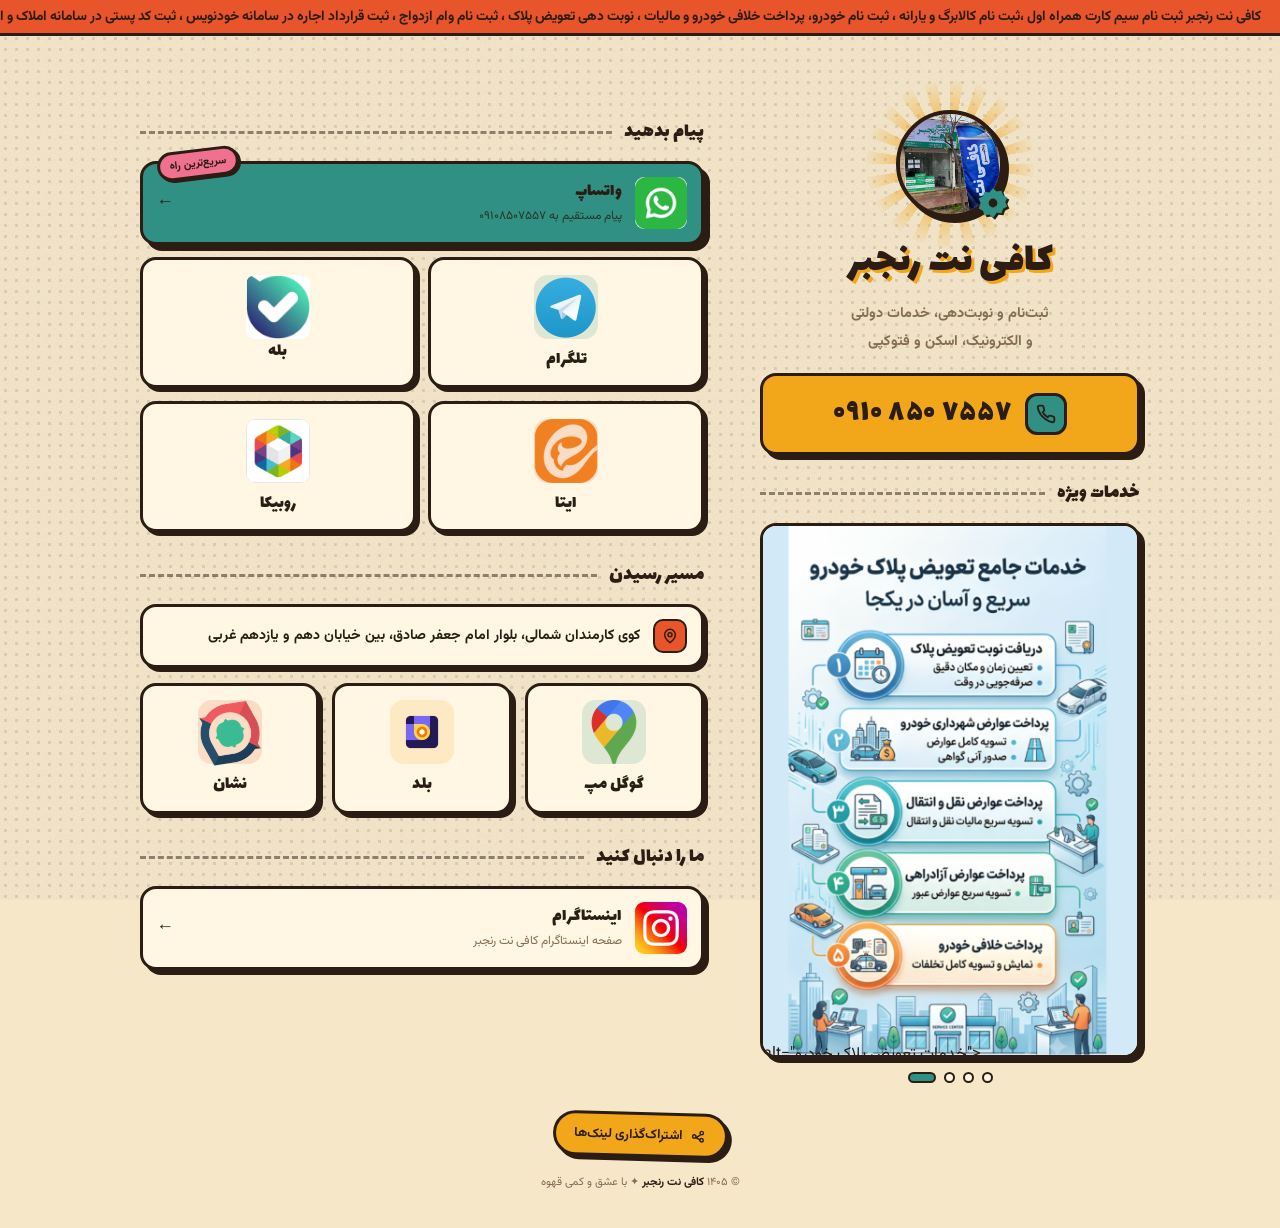
<file: index.html>
<!DOCTYPE html>
<html lang="fa" dir="rtl">

<head>
  <meta charset="UTF-8">
  <meta name="viewport" content="width=device-width, initial-scale=1, viewport-fit=cover">
  <meta name="theme-color" content="#f7e7c9">
  <title>لینک‌های کافی نت رنجبر</title>
  <meta name="description"
    content="کافی نت رنجبر: ثبت نام سیم کارت همراه اول، کالابرگ و یارانه، ثبت نام خودرو، تعویض پلاک، ثبت قرارداد اجاره در خودنویس، اسکن و فتوکپی. کوی کارمندان شمالی، بلوار امام جعفر صادق.">
  <meta property="og:type" content="website">
  <meta property="og:locale" content="fa_IR">
  <meta property="og:title" content="کافی نت رنجبر">
  <meta property="og:description"
    content="خدمات الکترونیک و دولتی، ثبت نام و نوبت‌دهی، اسکن و فتوکپی. تماس: 09108507557">
  <link rel="stylesheet" href="style.css">
  <link rel="preconnect" href="https://fonts.googleapis.com">
  <link rel="preconnect" href="https://fonts.gstatic.com" crossorigin>
  <link href="https://fonts.googleapis.com/css2?family=Vazirmatn:wght@400;700&family=Lalezar&display=swap"
    rel="stylesheet">

</head>

<body>

  <div class="marquee" aria-hidden="true">
    <div class="marquee-track">
      <span class="mq">کافی نت رنجبر ثبت نام سیم کارت همراه اول ،ثبت نام كالابرگ و يارانه ، ثبت نام خودرو، پرداخت خلافى
        خودرو و ماليات ، نوبت دهى تعويض پلاک ، ثبت نام وام ازدواج ، ثبت قرارداد اجاره در سامانه خودنويس ، ثبت كد پستى در
        سامانه املاک و اسكان، مشاهده و دريافت ابلاغيه و پرينت ، اسكن و فتوكپى ✦ آدرس :کوی کارمندان شمالی .بلوار امام
        جعفر صادق.بین خیابان دهم و یازدهم غربی </span>
      <span class="mq">کافی نت رنجبر ثبت نام سیم کارت همراه اول ،ثبت نام كالابرگ و يارانه ، ثبت نام خودرو، پرداخت خلافى
        خودرو و ماليات ، نوبت دهى تعويض پلاک ، ثبت نام وام ازدواج ، ثبت قرارداد اجاره در سامانه خودنويس ، ثبت كد پستى در
        سامانه املاک و اسكان، مشاهده و دريافت ابلاغيه و پرينت ، اسكن و فتوكپى ✦ آدرس :کوی کارمندان شمالی .بلوار امام
        جعفر صادق.بین خیابان دهم و یازدهم غربی </span>
    </div>
  </div>

  <main class="shell">
    <div class="page">

      <header class="profile">
        <div class="avatar-wrap">
          <span class="burst" aria-hidden="true"></span>
          <div class="avatar"><img
              src="[data-uri]"
              alt="تصویر پروفایل کافی نت رنجبر"></div>
          <svg class="star-badge" viewBox="0 0 24 24" fill="currentColor" aria-hidden="true">
            <path
              d="m12 1.6 2.6 2.2 3.4-.5 1.1 3.2 3 1.7-1.4 3.1 1.4 3.1-3 1.7-1.1 3.2-3.4-.5L12 22.4l-2.6-2.2-3.4.5-1.1-3.2-3-1.7L3.3 12 1.9 8.9l3-1.7 1.1-3.2 3.4.5L12 1.6Z" />
            <circle cx="12" cy="12" r="3.1" fill="#2b1d13" />
          </svg>
        </div>

        <h1 class="name">کافی نت رنجبر</h1>
        <p class="tagline">ثبت‌نام و نوبت‌دهی، خدمات دولتی و الکترونیک، اسکن و فتوکپی</p>

        <a class="phone-link" href="tel:+989108507557" aria-label="تماس با کافی نت رنجبر: ۰۹۱۰۸۵۰۷۵۵۷">
          <span class="phone-icon" aria-hidden="true">
            <svg viewBox="0 0 24 24" fill="none" stroke="currentColor" stroke-width="2.2" stroke-linecap="round"
              stroke-linejoin="round">
              <path
                d="M22 16.9v3a2 2 0 0 1-2.2 2A19.8 19.8 0 0 1 11.2 18a19.5 19.5 0 0 1-6-6A19.8 19.8 0 0 1 2.1 4.2 2 2 0 0 1 4.1 2h3a2 2 0 0 1 2 1.7c.1 1 .4 1.9.7 2.8a2 2 0 0 1-.5 2.1L8 9.9a16 16 0 0 0 6 6l1.3-1.3a2 2 0 0 1 2.1-.5c.9.3 1.8.6 2.8.7A2 2 0 0 1 22 16.9Z" />
            </svg>
          </span>
          <span class="num">۰۹۱۰ ۸۵۰ ۷۵۵۷</span>
        </a>
      </header>

      <div class="links-col" id="linksNav">

        <section class="group" aria-labelledby="g-chat">
          <h2 class="group-title" id="g-chat">پیام بدهید</h2>
          <div class="tiles">
            <a class="link featured wide" href="https://wa.me/qr/6TEQLJCWZFY4N1" target="_blank"
              rel="noopener noreferrer">
              <span class="sticker">سریع‌ترین راه</span>
              <span class="chip c-teal" aria-hidden="true"><img
                  src="[data-uri]"
                  alt=""></span>
              <span class="txt"><span class="t">واتساپ</span><span class="s">پیام مستقیم به ۰۹۱۰۸۵۰۷۵۵۷</span></span>
              <span class="arrow" aria-hidden="true">←</span>
            </a>
            <a role="button" tabindex="0" data-page="https://t.me/Cofinetranjbar" class="link stack pick"
              data-name="تلگرام" data-channel="https://t.me/cofintranjbar">
              <span class="chip c-teal" aria-hidden="true">
                <img src="Telegram (رسانیکا).png" alt="">
              </span>
              <span class="txt"><span class="t">تلگرام</span></span>
            </a>
            <a role="button" tabindex="0" data-page="https://ble.ir/Cofinetranjbar" class="link stack pick"
              data-name="بله" data-channel="https://ble.ir/cofinetranjbar70">
              <span class="chip c-mustard" aria-hidden="true">
                <img src="bale.jpg" alt="">
                <span
                
              <span class="txt"><span class="t">بله</span></span>
            </a>
            <a role="button" tabindex="0" data-page="https://eitaa.com/cofinetranjbar77" class="link stack pick"
              data-name="ایتا" data-channel="https://eitaa.com/cofintranjbar">
              <span class="chip c-orange" aria-hidden="true"><img
                  src="[data-uri]"
                  alt=""></span>
              <span class="txt"><span class="t">ایتا</span></span>
            </a>
            <a role="button" tabindex="0" data-page="https://rubika.ir/cofinetranjbar" class="link stack pick"
              data-name="روبیکا" data-channel="https://rubika.ir/cofinetranjbar70">
              <span class="chip c-pink" aria-hidden="true"><img
                  src="[data-uri]"
                  alt=""></span>
              <span class="txt"><span class="t">روبیکا</span></span>
            </a>
          </div>
        </section>

        <section class="group" aria-labelledby="g-map">
          <h2 class="group-title" id="g-map">مسیر رسیدن</h2>
          <div class="addr-card">
            <svg viewBox="0 0 24 24" fill="none" stroke="currentColor" stroke-width="2.2" stroke-linecap="round"
              stroke-linejoin="round" aria-hidden="true">
              <path d="M20 10c0 6-8 12-8 12S4 16 4 10a8 8 0 0 1 16 0Z" />
              <circle cx="12" cy="10" r="3" />
            </svg>
            <p>کوی کارمندان شمالی، بلوار امام جعفر صادق، بین خیابان دهم و یازدهم غربی</p>
          </div>
          <div class="tiles three">
            <a class="link stack" href="https://maps.app.goo.gl/fefojjYpuuYMGhqx5" target="_blank"
              rel="noopener noreferrer" aria-label="مسیریابی در گوگل مپ">
              <span class="chip c-teal" aria-hidden="true"><img
                  src="[data-uri]"
                  alt=""></span>
              <span class="txt"><span class="t">گوگل مپ</span></span>
            </a>
            <a class="link stack" href="https://balad.ir/p/4yJ5M0D4IqHvtD" target="_blank" rel="noopener noreferrer"
              aria-label="مسیریابی در بلد">
              <span class="chip c-mustard" aria-hidden="true"><img
                  src="[data-uri]"
                  alt=""></span>
              <span class="txt"><span class="t">بلد</span></span>
            </a>
            <a class="link stack" href="https://nshn.ir/77_bvCm_5xWxsF" target="_blank" rel="noopener noreferrer"
              aria-label="مسیریابی در نشان">
              <span class="chip c-orange" aria-hidden="true"><img
                  src="[data-uri]"
                  alt=""></span>
              <span class="txt"><span class="t">نشان</span></span>
            </a>
          </div>
        </section>

        <section class="group" aria-labelledby="g-follow">
          <h2 class="group-title" id="g-follow">ما را دنبال کنید</h2>
          <a class="link" href="https://www.instagram.com/cofinetranjbar?stkn=MWdnMHl2Z3hiZjJvMA==" target="_blank"
            rel="noopener noreferrer">
            <span class="chip c-pink" aria-hidden="true"><img
                src="[data-uri]"
                alt=""></span>
            <span class="txt"><span class="t">اینستاگرام</span><span class="s">صفحه اینستاگرام کافی نت
                رنجبر</span></span>
            <span class="arrow" aria-hidden="true">←</span>
          </a>
        </section>

      </div>

      <section class="promo-slider" aria-labelledby="g-svc">
        <h2 class="group-title" id="g-svc">خدمات ویژه</h2>
        <div class="slider-viewport" id="promoSlider">
          <div class="slider-track" id="sliderTrack">
            <div class="slide"><img src="خودرو.png"></img>
                alt="خدمات تعویض پلاک خودرو"></div>
            <div class="slide"><img src="خودنویس.png"></img>
                alt="ثبت قرارداد اجاره در خودنویس"></div>
            <div class="slide"><img src="همراه اول.png"></img>
                alt="خدمات ویژه همراه اول"></div>
            <div class="slide"><img src="بلوبانک.png"></img>
                alt="ثبت نام رایگان بلو بانک"></div>
          </div>
        </div>
        <div class="slider-dots" id="sliderDots" role="tablist" aria-label="انتخاب تصویر">
          <button class="slider-dot is-active" type="button" role="tab" aria-selected="true"
            aria-label="تصویر ۱"></button>
          <button class="slider-dot" type="button" role="tab" aria-selected="false" aria-label="تصویر ۲"></button>
          <button class="slider-dot" type="button" role="tab" aria-selected="false" aria-label="تصویر ۳"></button>
          <button class="slider-dot" type="button" role="tab" aria-selected="false" aria-label="تصویر ۴"></button>
        </div>
      </section>

      <footer class="foot">
        <button class="sticker-btn" type="button" id="shareBtn">
          <svg viewBox="0 0 24 24" fill="none" stroke="currentColor" stroke-width="2.2" stroke-linecap="round"
            stroke-linejoin="round" aria-hidden="true">
            <path d="M9 13.5 15 10M9 13.5l6 3.5" />
            <circle cx="6.5" cy="12" r="2.6" />
            <circle cx="17.5" cy="6.6" r="2.6" />
            <circle cx="17.5" cy="17.4" r="2.6" />
          </svg>
          اشتراک‌گذاری لینک‌ها
        </button>
        <span class="sig">© ۱۴۰۵ <b>کافی نت رنجبر</b> ✦ با عشق و کمی قهوه</span>
      </footer>

    </div>
  </main>


  <div class="overlay" id="picker" hidden>
    <div class="picker" role="dialog" aria-modal="true" aria-labelledby="pickerTitle">
      <div class="picker-head">
        <span class="chip" id="pickerChip" aria-hidden="true"></span>
        <h2 class="picker-title" id="pickerTitle"></h2>
        <button class="picker-close" type="button" id="pickerClose" aria-label="بستن">
          <svg viewBox="0 0 24 24" fill="none" stroke="currentColor" stroke-width="3" stroke-linecap="round"
            aria-hidden="true">
            <path d="M6 6l12 12M18 6 6 18" />
          </svg>
        </button>
      </div>
      <div class="picker-opts">
        <a class="link featured" id="optChannel" target="_blank" rel="noopener noreferrer">
          <span class="chip" aria-hidden="true"><svg viewBox="0 0 24 24" fill="none" stroke="currentColor"
              stroke-width="2.2" stroke-linecap="round" stroke-linejoin="round">
              <path d="M3 11v2a1 1 0 0 0 1 1h3l8 4V6L7 10H4a1 1 0 0 0-1 1Z" />
              <path d="M19 9a4 4 0 0 1 0 6" />
            </svg></span>
          <span class="txt"><span class="t">کانال خبری</span><span class="s" id="optChannelSub">اطلاعیه‌ها و خدمات
              جدید</span></span>
          <span class="arrow" aria-hidden="true">←</span>
        </a>
        <a class="link" id="optPage" target="_blank" rel="noopener noreferrer">
          <span class="chip c-mustard" aria-hidden="true"><svg viewBox="0 0 24 24" fill="none" stroke="currentColor"
              stroke-width="2.2" stroke-linecap="round" stroke-linejoin="round">
              <circle cx="12" cy="8" r="4" />
              <path d="M4 21c0-4.4 3.6-8 8-8s8 3.6 8 8" />
            </svg></span>
          <span class="txt"><span class="t">صفحهٔ شخصی</span><span class="s">پیام مستقیم به کافی نت رنجبر</span></span>
          <span class="arrow" aria-hidden="true">←</span>
        </a>
      </div>
    </div>
  </div>

  <div class="toast" id="toast" role="status" aria-live="polite">
    <svg viewBox="0 0 24 24" fill="none" stroke="currentColor" stroke-width="3" stroke-linecap="round"
      stroke-linejoin="round" aria-hidden="true">
      <path d="m5 13 4.5 4.5L19 7" />
    </svg>
    <span id="toastText">لینک کپی شد</span>
  </div>

<script src="index.js" type="module"></script>
</body>

</html>
</file>
<file: style.css>
:root {
    --display: 'Lalezar', 'Vazirmatn', Tahoma, serif;
    --body: 'Vazirmatn', Tahoma, 'Iranian Sans', sans-serif;
    --ease: cubic-bezier(.25, .9, .3, 1);
    --marquee-h: 36px;
    --gap: clamp(1.1rem, 4vw, 1.5rem);
}

:root {
    --paper: #f7e7c9;
    --panel: #fff6e3;
    --text: #2b1d13;
    --line: #2b1d13;
    --hard: #2b1d13;
    --muted: #856d52;
    --orange: #e8552a;
    --mustard: #f2a71b;
    --teal: #2f9083;
    --pink: #f0708f;
    --dot: rgba(43, 29, 19, .13);
    --grain: .20;
    --mq-bg: #e8552a;
    --mq-text: #2b1d13;
    --name-shadow: 3px 3px 0 #f2a71b;
}

* {
    box-sizing: border-box
}

html,
body {
    min-height: 100%
}

body {
    margin: 0;
    font-family: var(--body);
    color: var(--text);
    background: var(--paper);
    -webkit-font-smoothing: antialiased;
    overflow-x: hidden;
    transition: background .4s var(--ease), color .4s var(--ease);
}

body::before {
    content: "";
    position: fixed;
    inset: 0;
    z-index: 0;
    pointer-events: none;
    background-image: radial-gradient(var(--dot) 1.4px, transparent 1.5px);
    background-size: 11px 11px;
}

body::after {
    content: "";
    position: fixed;
    inset: 0;
    z-index: 1;
    pointer-events: none;
    opacity: var(--grain);
    background-image: url("data:image/svg+xml,%3Csvg xmlns='http://www.w3.org/2000/svg' width='140' height='140'%3E%3Cfilter id='n'%3E%3CfeTurbulence type='fractalNoise' baseFrequency='.8' numOctaves='3' stitchTiles='stitch'/%3E%3C/filter%3E%3Crect width='140' height='140' filter='url(%23n)'/%3E%3C/svg%3E");
}

/* ---------------- نوار متحرک ---------------- */
.marquee {
    position: fixed;
    top: 0;
    left: 0;
    right: 0;
    z-index: 6;
    height: var(--marquee-h);
    display: flex;
    align-items: center;
    overflow: hidden;
    background: var(--mq-bg);
    color: var(--mq-text);
    border-bottom: 3px solid var(--line);
    padding-top: env(safe-area-inset-top, 0px);
    transition: background .4s var(--ease), color .4s var(--ease), border-color .4s var(--ease);
}

.marquee-track {
    display: flex;
    white-space: nowrap;
    animation: slide 28s linear infinite
}

@keyframes slide {
    from {
        transform: translateX(0)
    }

    to {
        transform: translateX(50%)
    }
}

.mq {
    font-size: .78rem;
    font-weight: 700;
    padding-right: 1.2rem
}

/* ---------------- چیدمان صفحه ----------------
     موبایل: پروفایل ← تماس ← لینک‌ها ← تصاویر خدمات
     دسکتاپ: ستون راست پروفایل و تصاویر، ستون چپ لینک‌ها */
.shell {
    position: relative;
    z-index: 2;
    display: flex;
    justify-content: center;
    padding:
        calc(var(--marquee-h) + env(safe-area-inset-top, 0px) + 3.6rem) clamp(1rem, 5vw, 1.9rem) calc(2.2rem + env(safe-area-inset-bottom, 0px));
}

.page {
    width: 100%;
    max-width: 560px;
    display: grid;
    grid-template-columns: minmax(0, 1fr);
    gap: var(--gap);
    grid-template-areas: "head" "links" "slider" "foot";
}

.profile {
    grid-area: head
}

.links-col {
    grid-area: links
}

.promo-slider {
    grid-area: slider
}

.foot {
    grid-area: foot
}

/* ---------------- پروفایل ---------------- */
.profile {
    display: flex;
    flex-direction: column;
    align-items: center;
    text-align: center;
    gap: .7rem
}

.avatar-wrap {
    position: relative;
    margin-bottom: .4rem
}

.burst {
    position: absolute;
    inset: -30px;
    border-radius: 50%;
    background: repeating-conic-gradient(var(--mustard) 0 9deg, transparent 9deg 18deg);
    opacity: .55;
    animation: spin 30s linear infinite;
    -webkit-mask-image: radial-gradient(circle, #000 40%, transparent 73%);
    mask-image: radial-gradient(circle, #000 40%, transparent 73%);
}

@keyframes spin {
    to {
        transform: rotate(1turn)
    }
}

.avatar {
    position: relative;
    width: clamp(88px, 25vw, 108px);
    aspect-ratio: 1;
    border-radius: 50%;
    display: grid;
    place-items: center;
    background: var(--orange);
    border: 4px solid var(--line);
    box-shadow: 5px 5px 0 var(--hard);
    transition: background .4s var(--ease), border-color .4s var(--ease), box-shadow .4s var(--ease);
}

.avatar img {
    width: 100%;
    height: 100%;
    display: block;
    object-fit: cover;
    border-radius: 50%
}

.star-badge {
    position: absolute;
    right: -6px;
    bottom: -2px;
    width: 34px;
    height: 34px;
    color: var(--teal);
    filter: drop-shadow(2px 2px 0 var(--hard));
    animation: spin 16s linear infinite reverse;
}

.name {
    margin: 0;
    font-family: var(--display);
    font-weight: 400;
    font-size: clamp(2rem, 8.5vw, 2.7rem);
    line-height: 1.25;
    text-shadow: var(--name-shadow);
    transition: text-shadow .4s var(--ease);
}

.tagline {
    margin: 0;
    max-width: 30ch;
    text-wrap: balance;
    font-size: .9rem;
    font-weight: 700;
    line-height: 1.9;
    color: var(--muted)
}

.phone-link {
    align-self: stretch;
    display: flex;
    align-items: center;
    justify-content: center;
    gap: .8rem;
    margin-top: .4rem;
    padding: .8rem 1rem;
    border-radius: 16px;
    border: 3px solid var(--line);
    background: var(--mustard);
    color: #2b1d13;
    text-decoration: none;
    font-family: var(--display);
    font-size: 1.35rem;
    box-shadow: 5px 5px 0 var(--hard);
    transition: transform .2s var(--ease), box-shadow .2s var(--ease), background .3s var(--ease);
}

.phone-link .num {
    direction: ltr;
    unicode-bidi: isolate;
    letter-spacing: .02em
}

.num {
    font-size: 1.5em;
}

.phone-link:hover,
.phone-link:focus-visible {
    transform: translate(2px, -2px);
    box-shadow: 7px 7px 0 var(--hard);
    background: var(--pink)
}

.phone-link:active {
    transform: translate(-2px, 2px);
    box-shadow: 2px 2px 0 var(--hard)
}

.phone-icon {
    width: 42px;
    height: 42px;
    display: grid;
    place-items: center;
    border-radius: 12px;
    background: var(--teal);
    border: 3px solid var(--line);
    color: #2b1d13;
    flex: 0 0 auto;
}

.phone-icon svg {
    width: 20px;
    height: 20px
}

/* ---------------- بخش‌های لینک ---------------- */
.links-col {
    display: flex;
    flex-direction: column;
    gap: calc(var(--gap) + .3rem)
}

.group {
    display: flex;
    flex-direction: column;
    gap: .9rem
}

.group-title {
    display: flex;
    align-items: center;
    gap: .75rem;
    margin: 0;
    font-family: var(--display);
    font-weight: 400;
    font-size: 1.3rem;
    line-height: 1.4;
}

.group-title::after {
    content: "";
    flex: 1;
    border-top: 3px dashed var(--line);
    opacity: .5
}

.tiles {
    display: grid;
    gap: .8rem;
    grid-template-columns: repeat(2, minmax(0, 1fr))
}

.tiles.three {
    grid-template-columns: repeat(3, minmax(0, 1fr))
}

.tiles .wide {
    grid-column: 1/-1
}

.link {
    position: relative;
    display: flex;
    align-items: center;
    gap: .85rem;
    padding: .8rem .85rem;
    border-radius: 16px;
    border: 3px solid var(--line);
    background: var(--panel);
    color: var(--text);
    text-decoration: none;
    box-shadow: 5px 5px 0 var(--hard);
    transition: transform .2s var(--ease), box-shadow .2s var(--ease), background .3s var(--ease), border-color .4s var(--ease);
}

.link:hover,
.link:focus-visible {
    transform: translate(2px, -2px);
    box-shadow: 7px 7px 0 var(--hard)
}

.link:active {
    transform: translate(-2px, 2px);
    box-shadow: 2px 2px 0 var(--hard)
}

/* کاشی ستونی: آیکون بالا، نام پایین */
.link.stack {
    flex-direction: column;
    justify-content: flex-start;
    text-align: center;
    gap: .5rem;
    padding: .9rem .4rem .8rem;
    box-shadow: 4px 4px 0 var(--hard)
}

.link.stack:hover,
.link.stack:focus-visible {
    box-shadow: 6px 6px 0 var(--hard)
}

.link.stack .txt {
    align-items: center
}

.link.stack .s {
    text-align: center
}

.link.stack .chip {
    width: 56px;
    height: 56px;
    border-radius: 14px
}

.link.stack .chip svg {
    width: 26px;
    height: 26px
}

.chip {
    flex: 0 0 auto;
    width: 52px;
    height: 52px;
    border-radius: 13px;
    display: grid;
    place-items: center;
    background: color-mix(in srgb, var(--chip, var(--mustard)) 16%, var(--panel));
    color: var(--text);
    transition: transform .25s var(--ease);
}

.link:hover .chip {
    transform: rotate(7deg) scale(1.05)
}

.chip svg {
    width: 24px;
    height: 24px
}

.chip img {
    width: 100%;
    height: 100%;
    display: block;
    object-fit: contain;
    border-radius: 9px
}

.c-mustard {
    --chip: var(--mustard)
}

.c-orange {
    --chip: var(--orange)
}

.c-teal {
    --chip: var(--teal)
}

.c-pink {
    --chip: var(--pink)
}

.txt {
    min-width: 0;
    flex: 1;
    display: flex;
    flex-direction: column;
    gap: .15rem
}

.t {
    font-family: var(--display);
    font-weight: 400;
    font-size: 1.15rem;
    line-height: 1.4
}

.s {
    font-size: .76rem;
    color: var(--muted);
    line-height: 1.65
}

.arrow {
    flex: 0 0 auto;
    font-size: 1.1rem;
    line-height: 1;
    font-weight: 700;
    transition: transform .25s var(--ease)
}

.link:hover .arrow {
    transform: translateX(-4px)
}

.link.featured {
    background: var(--teal);
    box-shadow: 6px 6px 0 var(--hard)
}

.link.featured {
    color: #2b1d13
}

.link.featured .s {
    color: inherit;
    opacity: .8
}

.link.featured .chip {
    background: #fff6e3
}

.sticker {
    position: absolute;
    top: -15px;
    left: 14px;
    transform: rotate(-7deg);
    font-size: .68rem;
    font-weight: 700;
    background: var(--pink);
    color: #2b1d13;
    border: 3px solid var(--line);
    border-radius: 99px;
    padding: .16rem .6rem .24rem;
    box-shadow: 2px 2px 0 var(--hard);
}

/* نشانی بالای دکمه‌های نقشه */
.addr-card {
    display: flex;
    gap: .8rem;
    align-items: center;
    padding: .75rem .9rem;
    border-radius: 16px;
    border: 3px solid var(--line);
    background: var(--panel);
    box-shadow: 4px 4px 0 var(--hard);
}

.addr-card svg {
    width: 34px;
    height: 34px;
    padding: 7px;
    flex: 0 0 auto;
    border-radius: 10px;
    background: var(--orange);
    border: 2px solid var(--line);
    color: #2b1d13
}

.addr-card p {
    margin: 0;
    font-size: .88rem;
    font-weight: 700;
    line-height: 1.9
}

/* ---------------- اسلایدر ---------------- */
.promo-slider {
    width: 100%;
    max-width: 340px;
    justify-self: center;
    display: flex;
    flex-direction: column;
    gap: .9rem
}

.promo-slider .group-title {
    width: 100%
}

.slider-viewport {
    position: relative;
    width: 100%;
    overflow: hidden;
    border: 3px solid var(--line);
    border-radius: 16px;
    background: var(--panel);
    box-shadow: 5px 5px 0 var(--hard);
    touch-action: pan-y;
    cursor: grab;
}

.slider-track {
    display: flex;
    direction: ltr;
    width: 100%;
    transition: transform .55s var(--ease);
    will-change: transform;
    user-select: none
}

.slide {
    flex: 0 0 100%;
    width: 100%;
    line-height: 0;
    user-select: none
}

.slide img {
    display: block;
    width: 100%;
    height: auto;
    aspect-ratio: 53/75;
    object-fit: cover;
    background: var(--panel);
    -webkit-user-drag: none
}

.is-dragging {
    cursor: grabbing
}

.is-dragging .slider-track {
    transition: none
}

.slider-dots {
    display: flex;
    direction: ltr;
    justify-content: center;
    align-items: center;
    gap: 8px
}

.slider-dot {
    width: 11px;
    height: 11px;
    padding: 0;
    border: 2px solid var(--line);
    border-radius: 50%;
    background: var(--panel);
    cursor: pointer;
    transition: background .2s var(--ease), width .2s var(--ease);
}

.slider-dot.is-active {
    width: 28px;
    border-radius: 99px;
    background: var(--teal)
}

/* ---------------- پایان ---------------- */
.foot {
    display: flex;
    flex-direction: column;
    align-items: center;
    gap: .9rem;
    margin-top: .3rem
}

.sticker-btn {
    display: inline-flex;
    align-items: center;
    gap: .5rem;
    cursor: pointer;
    font-family: var(--body);
    font-size: .82rem;
    font-weight: 700;
    color: #2b1d13;
    background: var(--mustard);
    border: 3px solid var(--line);
    border-radius: 99px;
    padding: .6rem 1.15rem;
    box-shadow: 4px 4px 0 var(--hard);
    transform: rotate(1.6deg);
    transition: transform .25s var(--ease), box-shadow .25s var(--ease), background .25s var(--ease);
}

.sticker-btn:hover {
    transform: rotate(0deg) translate(2px, -2px);
    box-shadow: 6px 6px 0 var(--hard);
    background: var(--pink)
}

.sticker-btn:active {
    transform: rotate(0deg) translate(-2px, 2px);
    box-shadow: 1px 1px 0 var(--hard)
}

.sticker-btn svg {
    width: 16px;
    height: 16px
}

.sig {
    font-size: .7rem;
    color: var(--muted);
    text-align: center;
    line-height: 1.9
}

.sig b {
    color: var(--text);
    font-weight: 700
}

.toast {
    position: fixed;
    left: 50%;
    z-index: 9;
    bottom: calc(1.4rem + env(safe-area-inset-bottom, 0px));
    transform: translate(-50%, 160%);
    display: inline-flex;
    align-items: center;
    gap: .55rem;
    max-width: calc(100vw - 2rem);
    font-size: .78rem;
    font-weight: 700;
    color: var(--text);
    background: var(--panel);
    border: 3px solid var(--line);
    border-radius: 14px;
    padding: .65rem 1.05rem;
    box-shadow: 5px 5px 0 var(--hard);
    opacity: 0;
    pointer-events: none;
    transition: transform .4s var(--ease), opacity .3s var(--ease);
}

.toast.show {
    transform: translate(-50%, 0) rotate(1deg);
    opacity: 1
}

.toast svg {
    width: 16px;
    height: 16px;
    color: var(--teal);
    flex: 0 0 auto
}


/* ---------------- پنجرهٔ انتخاب گروه / صفحه شخصی ---------------- */
.overlay {
    position: fixed;
    inset: 0;
    z-index: 20;
    display: grid;
    place-items: center;
    padding: 1rem;
    background: rgba(43, 29, 19, .55)
}

.overlay[hidden] {
    display: none
}

.picker {
    width: min(92vw, 360px);
    padding: 1.1rem 1.1rem 1.2rem;
    border: 3px solid var(--line);
    border-radius: 20px;
    background: var(--paper);
    color: var(--text);
    box-shadow: 7px 7px 0 var(--hard);
}

.overlay:not([hidden]) .picker {
    animation: pop .28s var(--ease)
}

@keyframes pop {
    from {
        opacity: 0;
        transform: translateY(14px) scale(.96)
    }

    to {
        opacity: 1;
        transform: none
    }
}

.picker-head {
    display: flex;
    align-items: center;
    gap: .7rem;
    margin-bottom: 1rem
}

.picker-head .chip {
    width: 46px;
    height: 46px
}

.picker-title {
    margin: 0;
    flex: 1;
    font-family: var(--display);
    font-weight: 400;
    font-size: 1.35rem;
    line-height: 1.3
}

.picker-close {
    width: 38px;
    height: 38px;
    display: grid;
    place-items: center;
    cursor: pointer;
    padding: 0;
    border: 3px solid var(--line);
    border-radius: 12px;
    background: var(--panel);
    color: var(--text);
    box-shadow: 2px 2px 0 var(--hard);
}

.picker-close svg {
    width: 16px;
    height: 16px
}

.picker-opts {
    display: flex;
    flex-direction: column;
    gap: .8rem
}

.picker-opts .link .t {
    font-size: 1.1rem
}

.picker-opts .link[aria-disabled="true"] {
    opacity: .55;
    box-shadow: 3px 3px 0 var(--hard);
    pointer-events: none;
    filter: grayscale(.5)
}

@media (prefers-reduced-motion:reduce) {
    .overlay:not([hidden]) .picker {
        animation: none
    }
}

:focus-visible {
    outline: 3px solid var(--pink);
    outline-offset: 3px;
    border-radius: 8px
}

/* ---------------- واکنش‌گرایی ---------------- */
@media (max-width:380px) {
    .tiles.three .link.stack .chip {
        width: 48px;
        height: 48px
    }

    .t {
        font-size: 1.02rem
    }
}

@media (min-width:900px) {
    .shell {
        padding-top: calc(var(--marquee-h) + env(safe-area-inset-top, 0px) + 4.6rem)
    }

    .page {
        max-width: 1000px;
        column-gap: clamp(2rem, 5vw, 3.5rem);
        row-gap: var(--gap);
        grid-template-columns: minmax(0, 380px) minmax(0, 1fr);
        grid-template-rows: auto 1fr auto;
        grid-template-areas: "head links" "slider links" "foot foot";
        align-items: start;
    }

    .profile,
    .promo-slider {
        position: relative
    }

    .promo-slider {
        max-width: none;
        justify-self: stretch
    }

    .slide img {
        aspect-ratio: 53/75
    }

    .mq {
        font-size: .86rem
    }

    .links-col {
        padding-top: .5rem
    }

    .link.stack .chip {
        width: 64px;
        height: 64px
    }

    .link.stack .chip svg {
        width: 30px;
        height: 30px
    }
}

@media (max-height:560px) and (orientation:landscape) {
    .shell {
        padding-top: calc(var(--marquee-h) + env(safe-area-inset-top, 0px) + 1.6rem)
    }

    .avatar {
        width: 76px
    }

    .burst {
        inset: -20px
    }
}

@media (prefers-reduced-motion:reduce) {

    *,
    *::before,
    *::after {
        animation-duration: .001ms !important;
        animation-iteration-count: 1 !important;
        transition-duration: .001ms !important
    }

    .marquee-track {
        animation: none
    }
}
</file>
